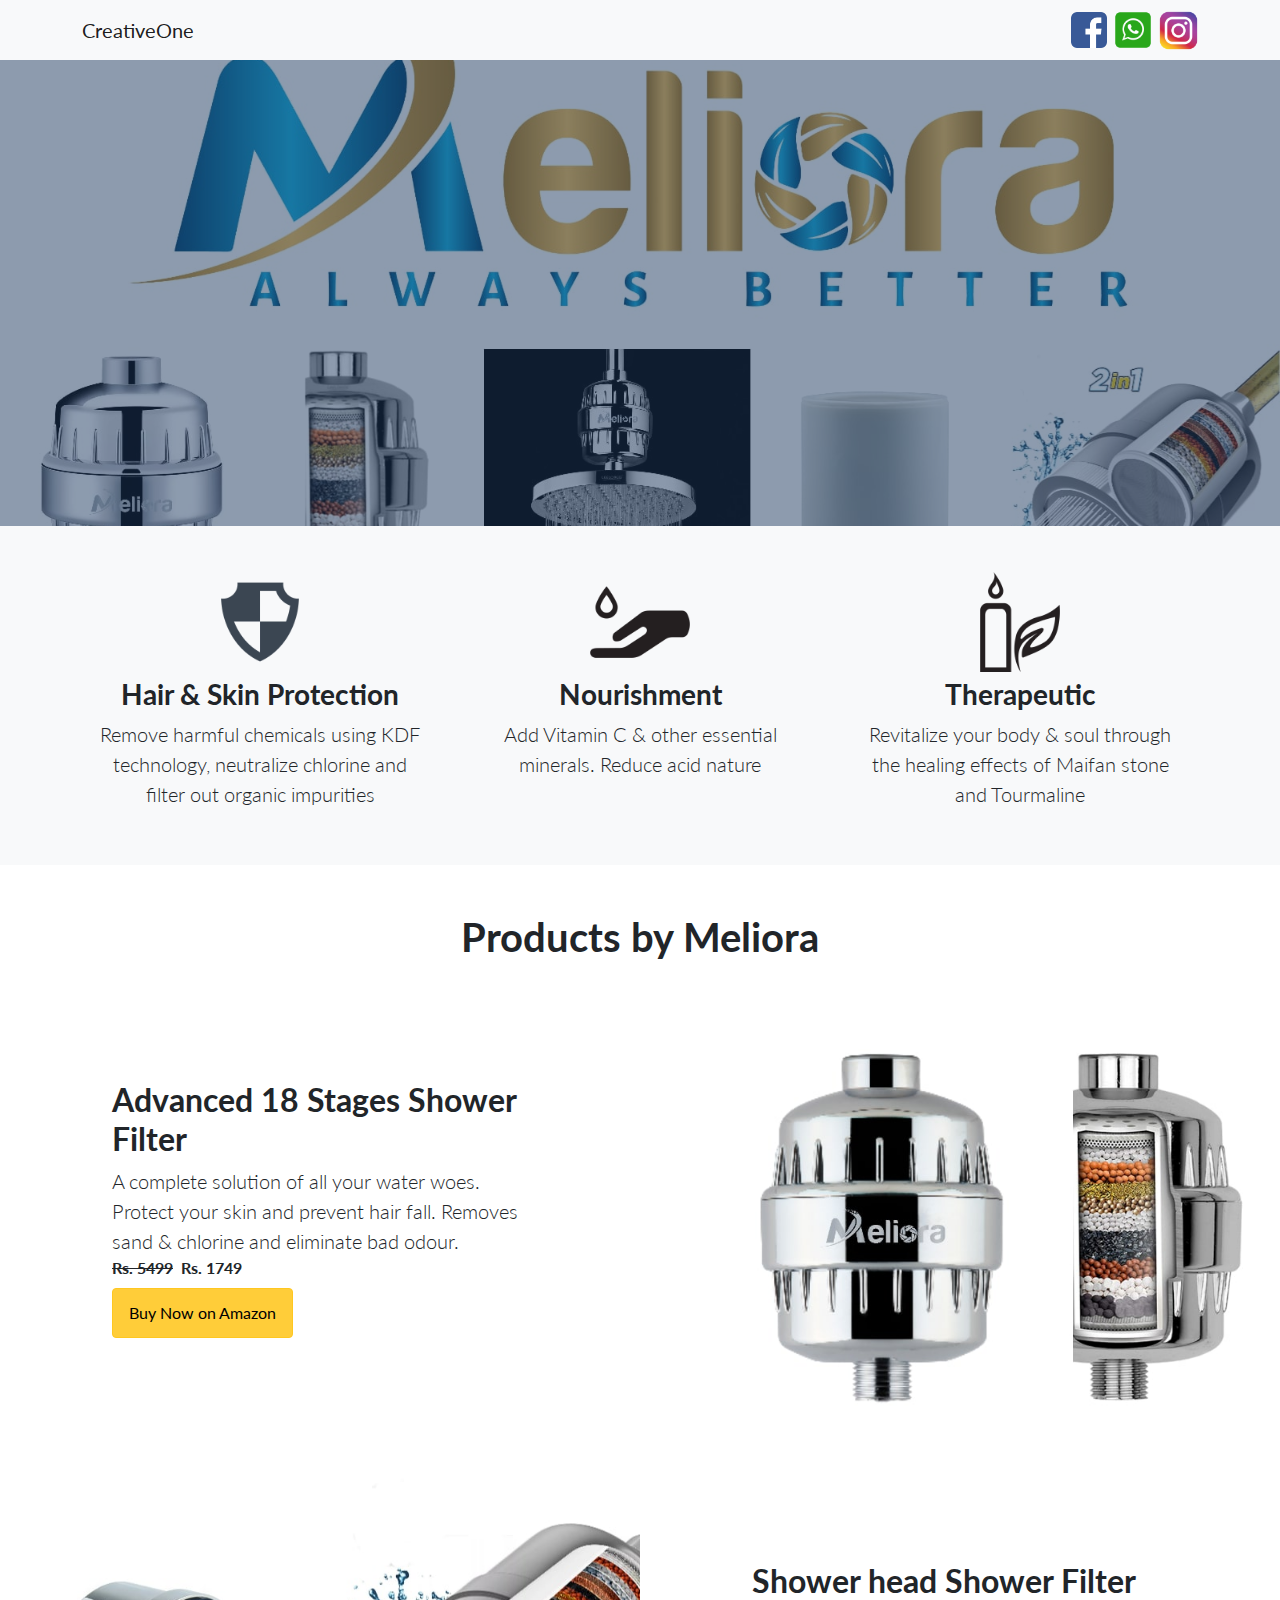
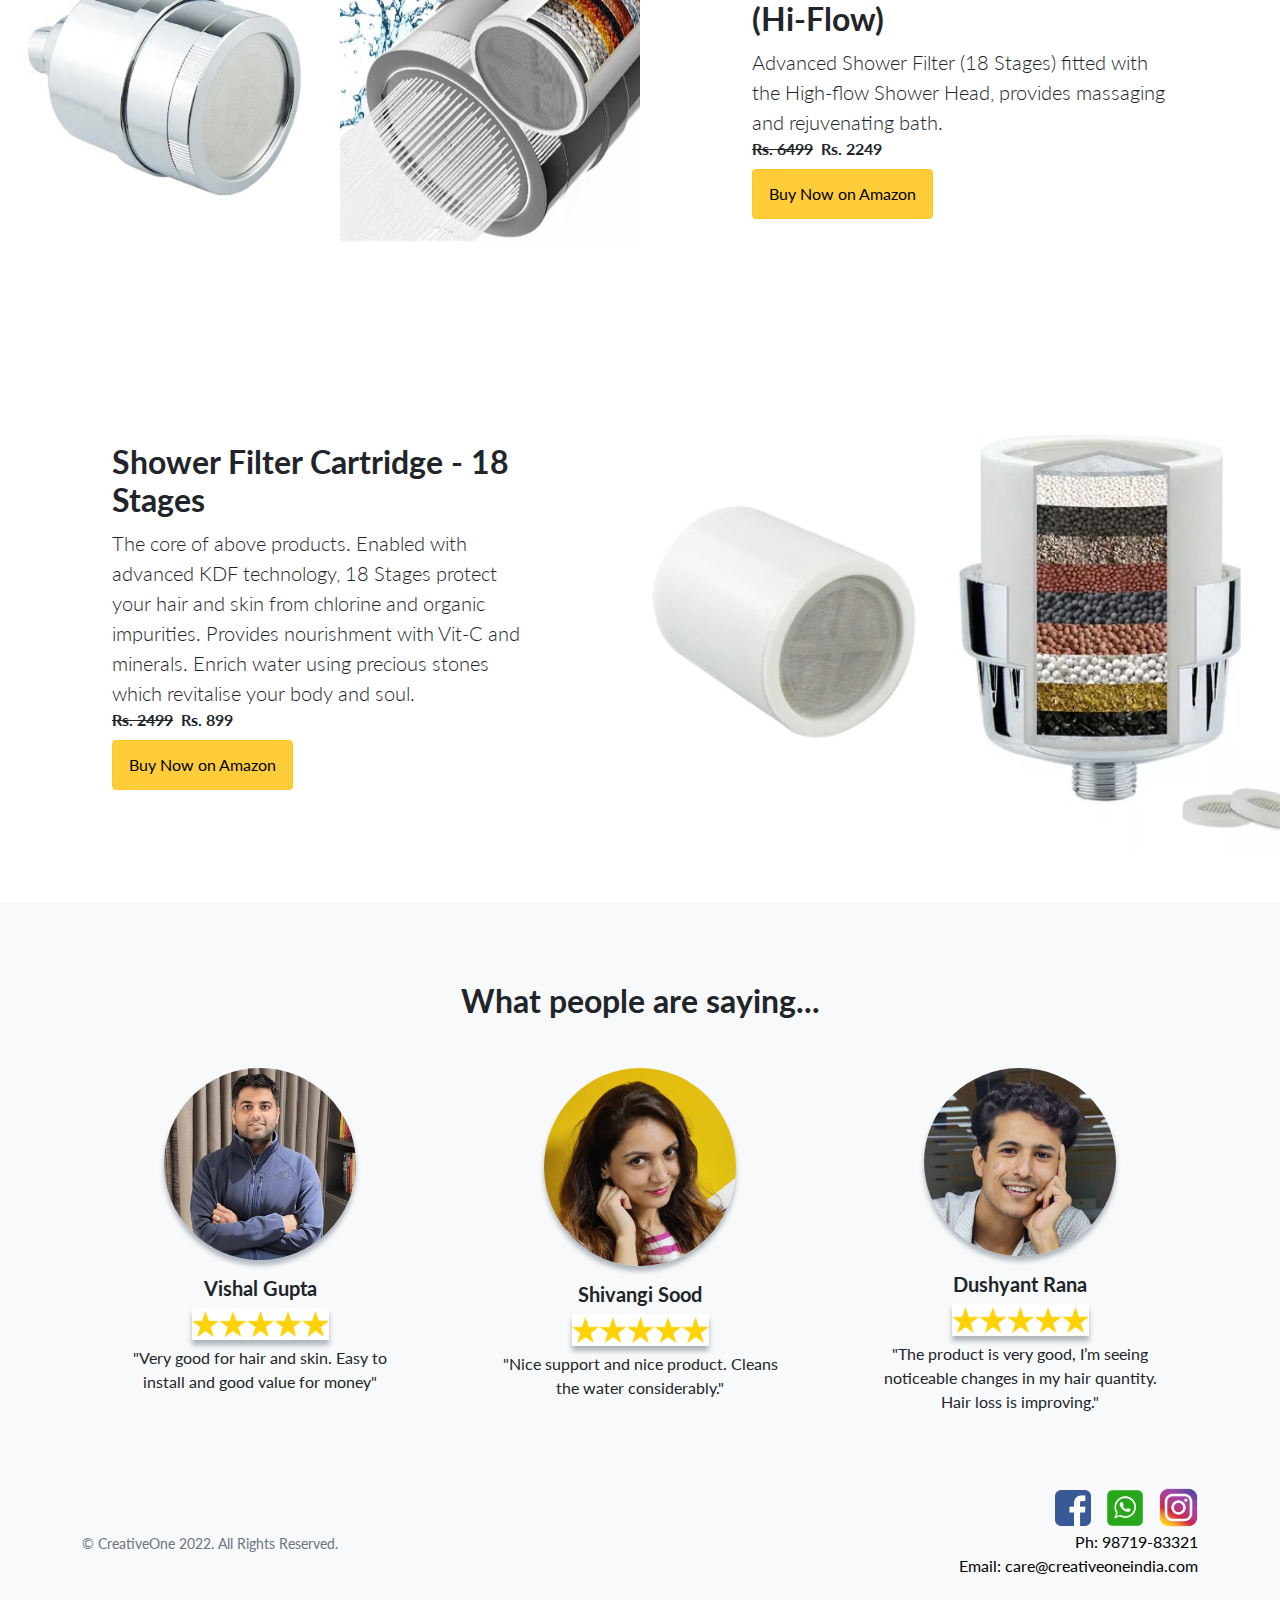
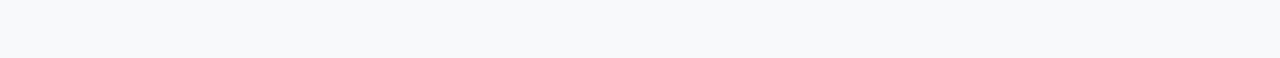
<file: index.html>
<!DOCTYPE html>
<html lang="en">
    <head>
        <meta charset="utf-8" />
        <meta name="viewport" content="width=device-width, initial-scale=1, shrink-to-fit=no" />
        <meta name="description" content="Advanced water filtration technology by Meliora which nourishes your hair & skin, rejuvenate your body and soul." />
        <meta property="og:image" itemprop="image" content="http://www.creativeoneindia.com/assets/img/bg-showcase-1.jpg" />
        <meta name="image" content="http://www.creativeoneindia.com/assets/img/bg-showcase-1.jpg" />
        <title>Meliora Water Solutions | CreativeOne</title>
        <!-- Favicon-->
        <link rel="icon" type="image/x-icon" href="assets/favicon.png" />
        <!-- Bootstrap icons-->
        <link href="https://cdn.jsdelivr.net/npm/bootstrap-icons@1.5.0/font/bootstrap-icons.css" rel="stylesheet" type="text/css" />
        <!-- Google fonts-->
        <link href="https://fonts.googleapis.com/css?family=Lato:300,400,700,300italic,400italic,700italic" rel="stylesheet" type="text/css" />
        <!-- Core theme CSS (includes Bootstrap)-->
        <link href="css/styles.css" rel="stylesheet" />
    </head>
    <body>
        <!-- Navigation-->
        <nav class="navbar navbar-light bg-light static-top">
            <div class="container">
                <a class="navbar-brand" href="#!">CreativeOne</a>
                <div>
                    <a target="_blank" href="https://www.facebook.com/creativeoneindia" ><img src="assets/img/facebook.png" width=36 /></a>
                    <a target="_blank" href="https://wa.me/+919871983321?text=Hi%20Meliora%2C"><img src="assets/img/whatsapp.png" width=44 /></a>
                    <a target="_blank" href="https://www.instagram.com/creativeoneindia/"><img src="assets/img/instagram.png" width=39 /></a>
                </div>
            </div>
        </nav>
        <!-- Masthead-->
        <header class="masthead">
            <div class="container position-relative">
                <div class="row justify-content-center">
                    <div class="col-xl-6">
                        <div class="text-center text-white">
                            <!-- Page heading-->
                            <h3 class="mb-5">&nbsp;</h3>                            
                        </div>
                    </div>
                </div>
            </div>
        </header>
        <!-- Icons Grid-->
        <section class="features-icons bg-light text-center mb-5" style="padding: 40px;">
            <div class="container">
                <div class="row">
                    <div class="col-lg-4">
                        <div class="features-icons-item mx-auto mb-5 mb-lg-0 mb-lg-3">
                            <div class="features-icons-icon d-flex"><img class="m-auto text-primary" src="assets/img/protection.png" width="100"/></div>
                            <h3>Hair &amp; Skin Protection</h3>
                            <p class="lead mb-0">Remove harmful chemicals using KDF technology, neutralize chlorine and filter out organic impurities</p>
                        </div>
                    </div>
                    <div class="col-lg-4">
                        <div class="features-icons-item mx-auto mb-5 mb-lg-0 mb-lg-3">
                            <div class="features-icons-icon d-flex"><img class="m-auto text-primary" src="assets/img/nourishment.png" width="100"/></div>
                            <h3>Nourishment</h3>
                            <p class="lead mb-0">Add Vitamin C &amp; other essential minerals. Reduce acid nature</p>
                        </div>
                    </div>
                    <div class="col-lg-4">
                        <div class="features-icons-item mx-auto mb-0 mb-lg-3">
                            <div class="features-icons-icon d-flex"><img class="m-auto text-primary" src="assets/img/therapeutic.png" width="100"/></div>
                            <h3>Therapeutic</h3>
                            <p class="lead mb-0">Revitalize your body &amp; soul through the healing effects of Maifan stone and Tourmaline</p>
                        </div>
                    </div>
                </div>
            </div>
        </section>
        <!-- Image Showcases-->
        <div class="text-center"><h1>Products by Meliora</h1></div>
        
        <section class="showcase">
            <div class="container-fluid p-0">
                <div class="row g-0">
                    <div class="col-lg-6 order-lg-2 text-white showcase-img" style="background-image: url('assets/img/bg-showcase-1.jpg')"></div>
                    <div class="col-lg-6 order-lg-1 my-auto showcase-text">
                        <h2>Advanced 18 Stages Shower Filter</h2>
                        <p class="lead mb-0">A complete solution of all your water woes. Protect your skin and prevent hair fall. Removes sand &amp; chlorine and eliminate bad odour.</p>
                        <b><s>Rs. 5499</s>&nbsp;&nbsp;Rs. 1749</b> <br/>
                        <a href="https://www.amazon.in/Meliora-Shower-Filter-SF-18-Water/dp/B0BCKT4DDN/" class="btn btn-warning active" role="button" aria-pressed="true" style="margin-top: 8px;" target="_blank">Buy Now on Amazon</a>
                    </div>
                </div>
                <div class="row g-0">
                    <div class="col-lg-6 text-white showcase-img" style="background-image: url('assets/img/bg-showcase-2.jpg')"></div>
                    <div class="col-lg-6 my-auto showcase-text">
                        <h2>Shower head Shower Filter (Hi-Flow)</h2>
                        <p class="lead mb-0">Advanced Shower Filter (18 Stages) fitted with the High-flow Shower Head, provides massaging and rejuvenating bath. </p>
                        <b><s>Rs. 6499</s>&nbsp;&nbsp;Rs. 2249</b> <br/>
                        <a href="https://www.amazon.in/dp/B0BFNM7TD3" class="btn btn-warning active" role="button" aria-pressed="true" style="margin-top: 8px;" target="_blank">Buy Now on Amazon</a>
                    </div>
                </div>
                <div class="row g-0">
                    <div class="col-lg-6 order-lg-2 text-white showcase-img" style="background-image: url('assets/img/bg-showcase-3.jpg')"></div>
                    <div class="col-lg-6 order-lg-1 my-auto showcase-text">
                        <h2>Shower Filter Cartridge - 18 Stages</h2>
                        <p class="lead mb-0">The core of above products. Enabled with advanced KDF technology, 18 Stages protect your hair and skin from chlorine and organic impurities. Provides nourishment with Vit-C and minerals. Enrich water using precious stones which revitalise your body and soul.</p>
                        <b><s>Rs. 2499</s>&nbsp;&nbsp;Rs. 899</b><br/>
                        <a href="https://www.amazon.in/Meliora-Cartridge-SFC-18-Chlorine-Removal/dp/B0BDVG2P6D/" class="btn btn-warning active" role="button" aria-pressed="true" style="margin-top: 8px;" target="_blank">Buy Now on Amazon</a>
                    </div>
                </div>
            </div>
        </section>
        <!-- Testimonials-->
        <section class="testimonials text-center bg-light">
            <div class="container">
                <h2 class="mb-5">What people are saying...</h2>
                <div class="row">
                    <div class="col-lg-4">
                        <div class="testimonial-item mx-auto mb-5 mb-lg-0">
                            <img class="img-fluid rounded-circle mb-3" src="assets/img/testimonials-1.png" alt="..." />
                            <h5>Vishal Gupta</h5>
                            <img src="assets/img/5stars.webp" height="32" style="margin-bottom: 6px;"/>
                            <p class="font-weight-light mb-0">"Very good for hair and skin. Easy to install and good value for money"</p>
                        </div>
                    </div>
                    <div class="col-lg-4">
                        <div class="testimonial-item mx-auto mb-5 mb-lg-0">
                            <img class="img-fluid rounded-circle mb-3" src="assets/img/testimonials-2.jpg" alt="..." />
                            <h5>Shivangi Sood</h5>
                            <img src="assets/img/5stars.webp" height="32" style="margin-bottom: 6px;"/>
                            <p class="font-weight-light mb-0">"Nice support and nice product. Cleans the water considerably."</p>
                        </div>
                    </div>
                    <div class="col-lg-4">
                        <div class="testimonial-item mx-auto mb-5 mb-lg-0">
                            <img class="img-fluid rounded-circle mb-3" src="assets/img/testimonials-3.jpg" alt="..." />
                            <h5>Dushyant Rana</h5>
                            <img src="assets/img/5stars.webp" height="32" style="margin-bottom: 6px;"/>
                            <p class="font-weight-light mb-0">"The product is very good, I’m seeing noticeable changes in my hair quantity. Hair loss is improving."</p>
                        </div>
                    </div>
                </div>
            </div>
        </section>
        <!-- Call to Action-->
        
        <!-- Footer-->
        <footer class="footer bg-light">
            <div class="container">
                <div class="row">
                    <div class="col-lg-6 h-100 text-center text-lg-start my-auto">
                        <ul class="list-inline mb-2">
                        </ul>
                        <p class="text-muted small mb-4 mb-lg-0">&copy; CreativeOne 2022. All Rights Reserved.</p>
                    </div>
                    <div class="col-lg-6 h-100 text-center text-lg-end my-auto">
                        <ul class="list-inline mb-0">
                            <li class="list-inline-item">
                                <a target="_blank" href="https://www.facebook.com/creativeoneindia" ><img src="assets/img/facebook.png" width=36 /></a>
                            </li>
                            <li class="list-inline-item">
                                <a target="_blank" href="https://wa.me/+919871983321?text=Hi%20Meliora%2C"><img src="assets/img/whatsapp.png" width=44 /></a>
                            </li>
                            <li class="list-inline-item">
                                <a target="_blank" href="https://www.instagram.com/creativeoneindia/"><img src="assets/img/instagram.png" width=39 /></a>
                            </li>
                        </ul>
                        <ul>
                            <a href="tel:9871983321" style="color: black;text-decoration: none;">Ph: 98719-83321</a><br/>
                            <a href="mailto:care@creativeoneindia.com" style="color: black;text-decoration: none;">Email: care@creativeoneindia.com</a>
                        </ul>
                    </div>
                </div>
            </div>
        </footer>
        <!-- Bootstrap core JS-->
        <script src="https://cdn.jsdelivr.net/npm/bootstrap@5.1.3/dist/js/bootstrap.bundle.min.js"></script>
        <!-- Core theme JS-->
        <script src="js/scripts.js"></script>
        <script src="https://cdn.startbootstrap.com/sb-forms-latest.js"></script>
    </body>
</html>
</file>
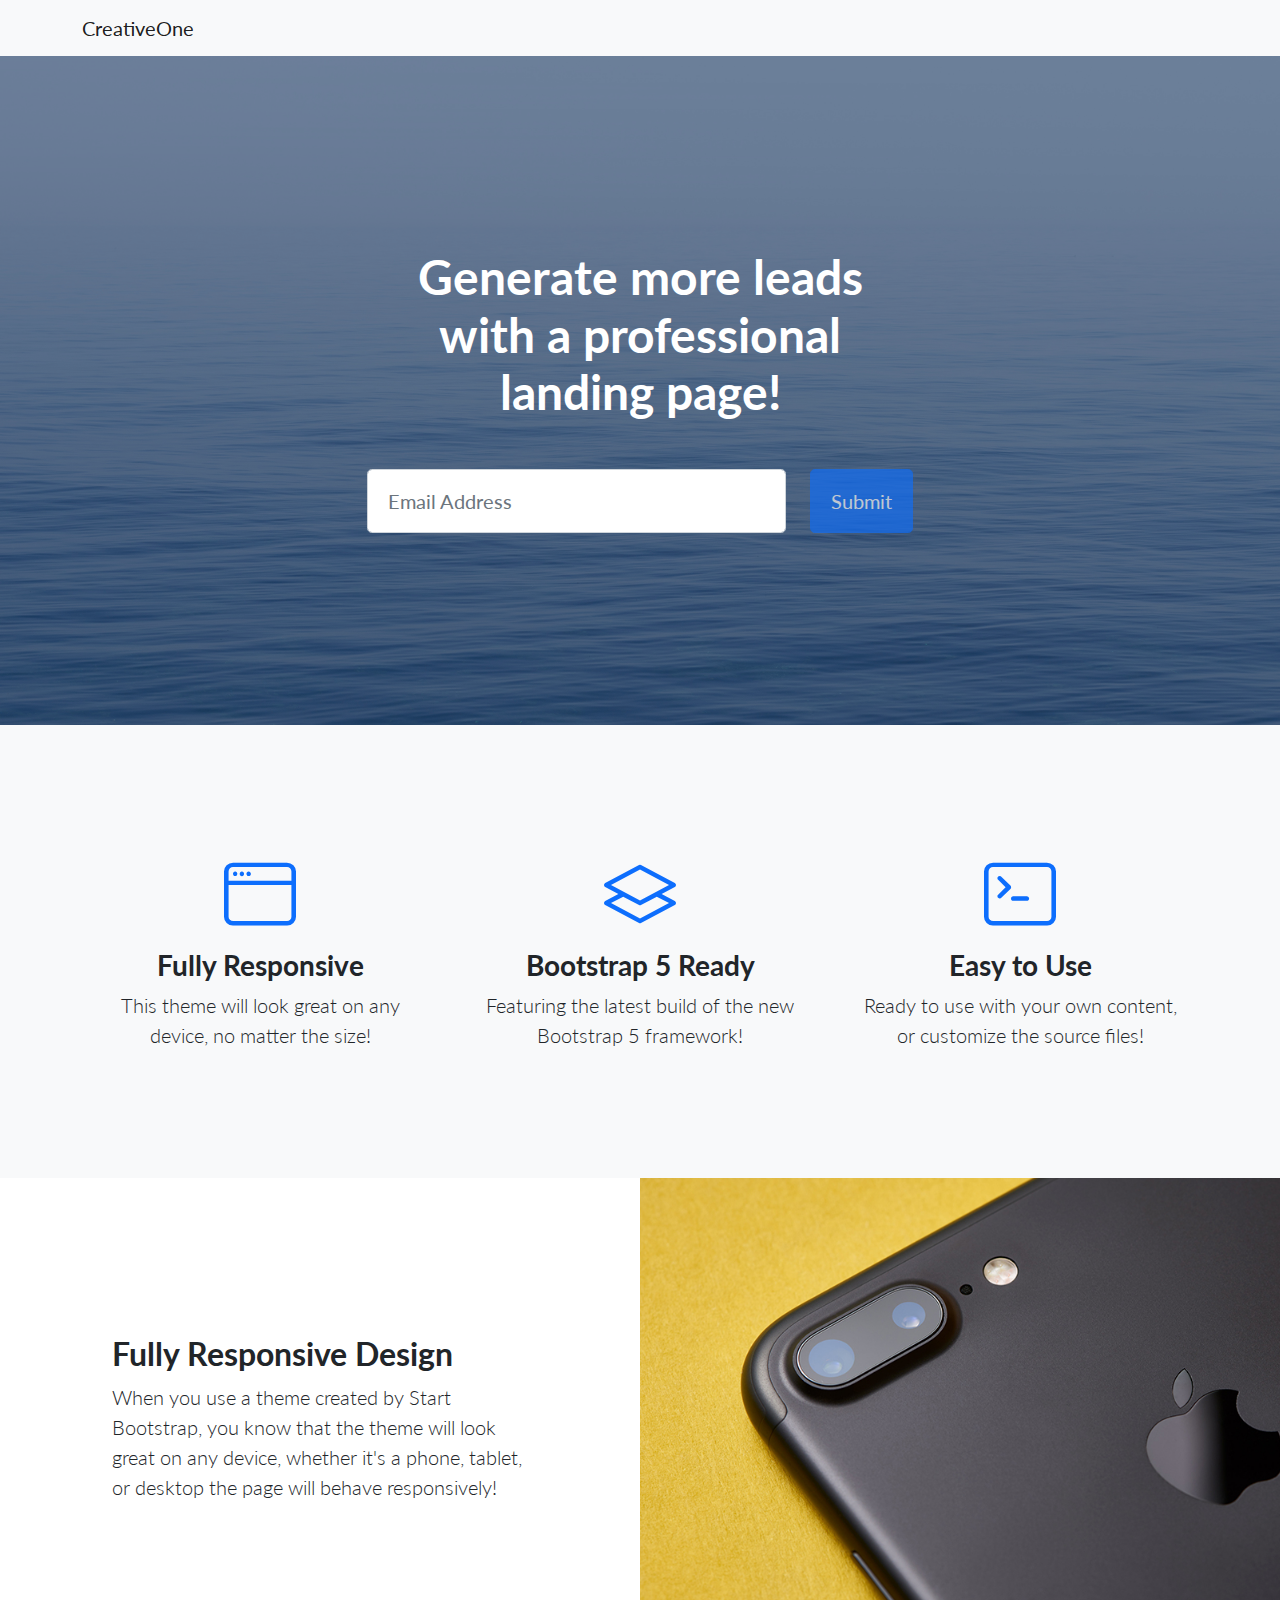
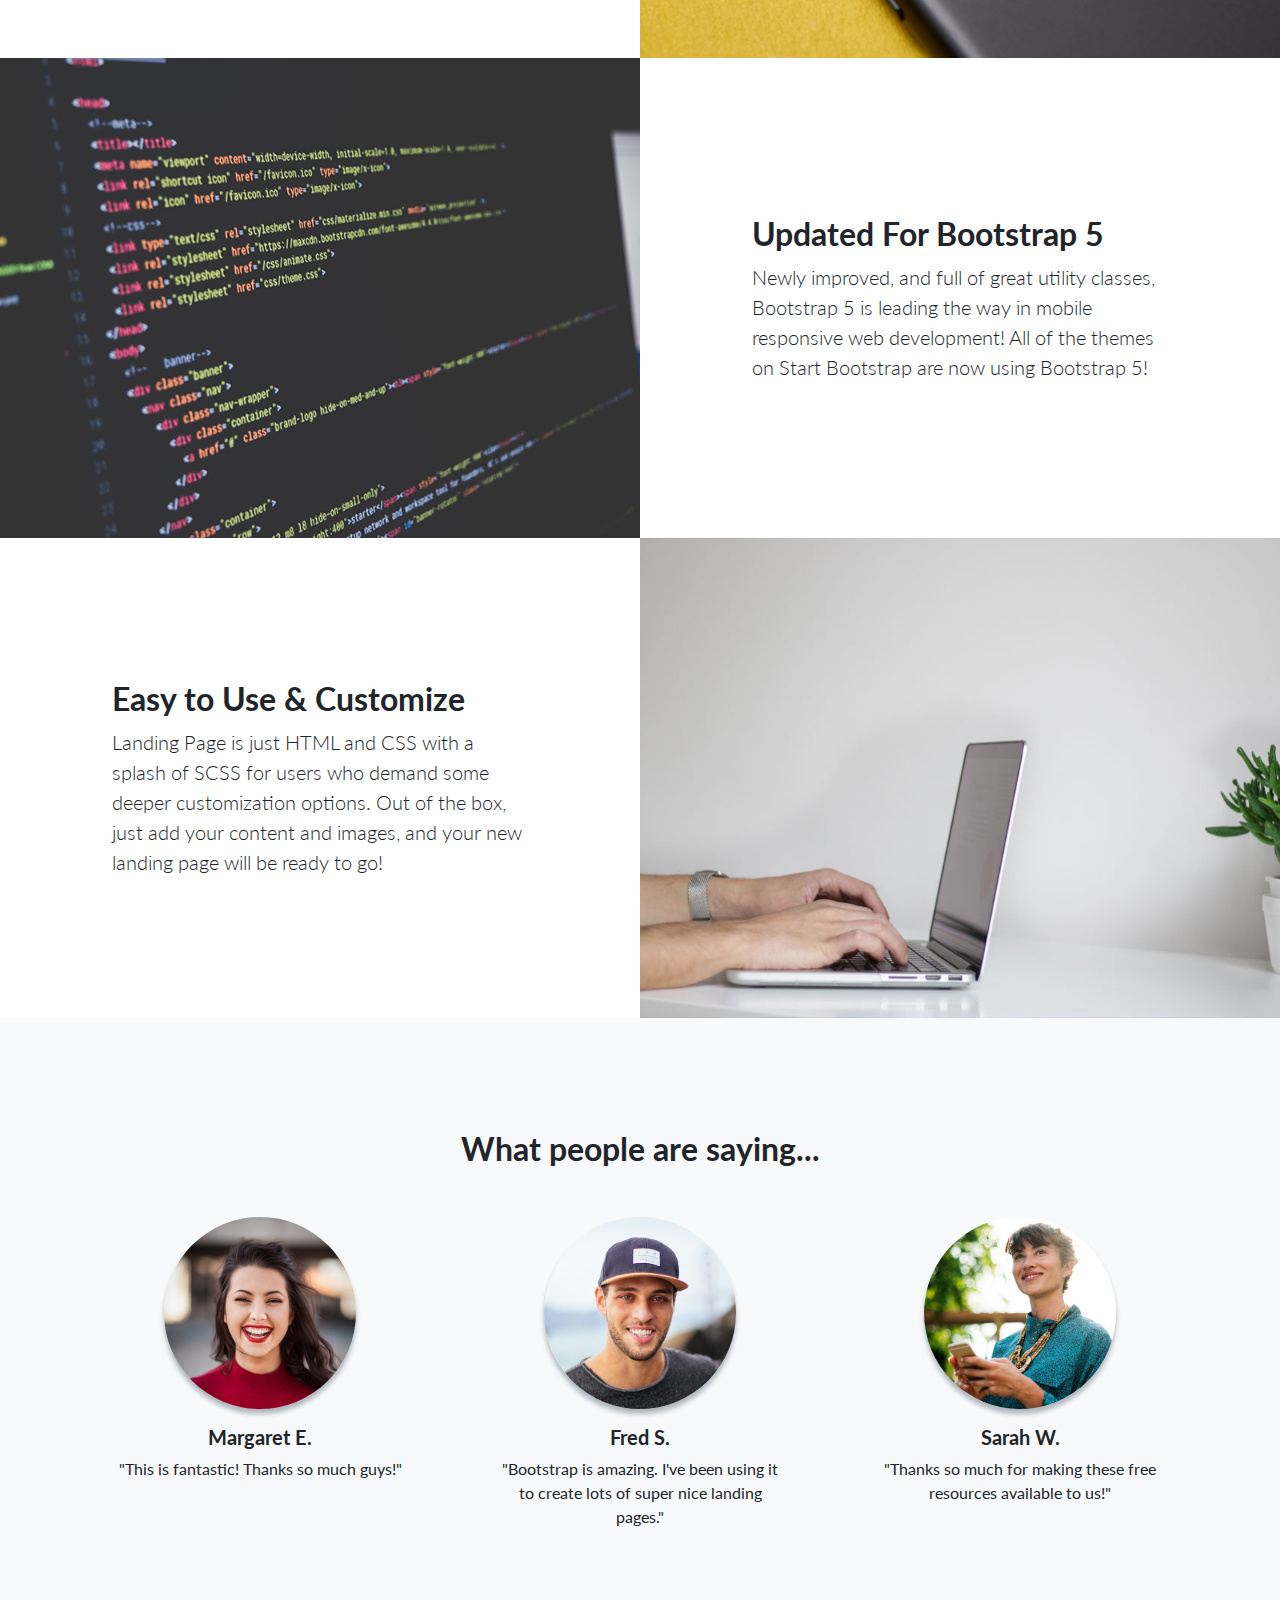
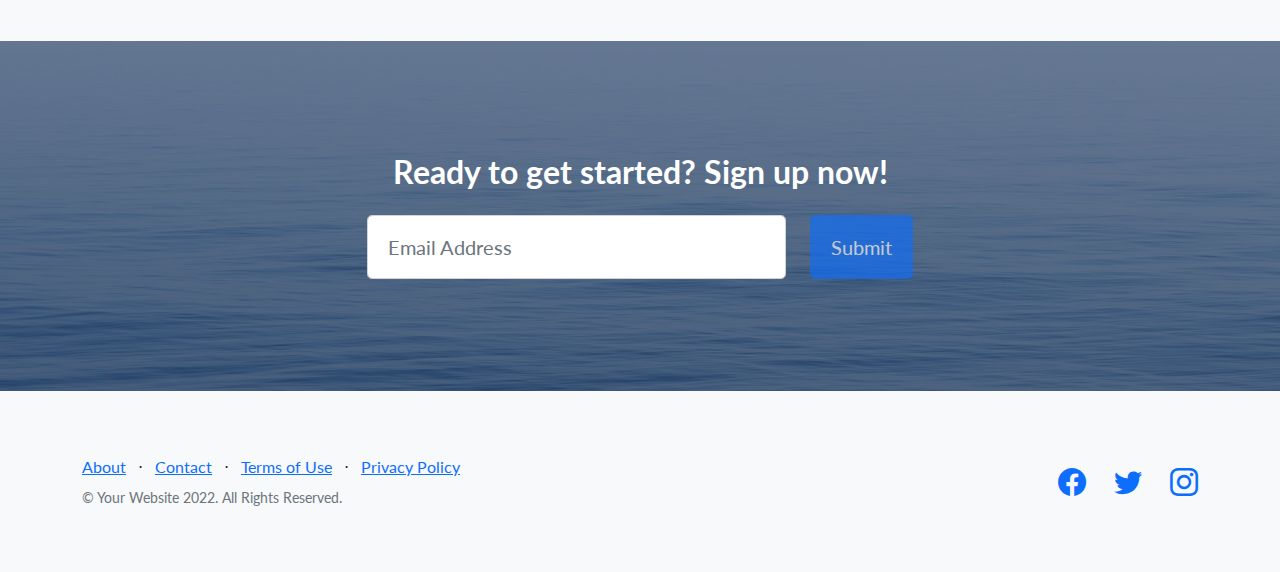
<file: docs/index.html>
<!DOCTYPE html>
<html lang="en">
    <head>
        <meta charset="utf-8" />
        <meta name="viewport" content="width=device-width, initial-scale=1, shrink-to-fit=no" />
        <meta name="description" content="" />
        <meta name="author" content="" />
        <title>Landing Page - Start Bootstrap Theme</title>
        <!-- Favicon-->
        <link rel="icon" type="image/x-icon" href="assets/favicon.ico" />
        <!-- Bootstrap icons-->
        <link href="https://cdn.jsdelivr.net/npm/bootstrap-icons@1.5.0/font/bootstrap-icons.css" rel="stylesheet" type="text/css" />
        <!-- Google fonts-->
        <link href="https://fonts.googleapis.com/css?family=Lato:300,400,700,300italic,400italic,700italic" rel="stylesheet" type="text/css" />
        <!-- Core theme CSS (includes Bootstrap)-->
        <link href="css/styles.css" rel="stylesheet" />
    </head>
    <body>
        <!-- Navigation-->
        <nav class="navbar navbar-light bg-light static-top">
            <div class="container">
                <a class="navbar-brand" href="#!">CreativeOne</a>
                <!--a class="btn btn-primary" href="#signup">Sign Up</a-->
            </div>
        </nav>
        <!-- Masthead-->
        <header class="masthead">
            <div class="container position-relative">
                <div class="row justify-content-center">
                    <div class="col-xl-6">
                        <div class="text-center text-white">
                            <!-- Page heading-->
                            <h1 class="mb-5">Generate more leads with a professional landing page!</h1>
                            <!-- Signup form-->
                            <!-- * * * * * * * * * * * * * * *-->
                            <!-- * * SB Forms Contact Form * *-->
                            <!-- * * * * * * * * * * * * * * *-->
                            <!-- This form is pre-integrated with SB Forms.-->
                            <!-- To make this form functional, sign up at-->
                            <!-- https://startbootstrap.com/solution/contact-forms-->
                            <!-- to get an API token!-->
                            <form class="form-subscribe" id="contactForm" data-sb-form-api-token="API_TOKEN">
                                <!-- Email address input-->
                                <div class="row">
                                    <div class="col">
                                        <input class="form-control form-control-lg" id="emailAddress" type="email" placeholder="Email Address" data-sb-validations="required,email" />
                                        <div class="invalid-feedback text-white" data-sb-feedback="emailAddress:required">Email Address is required.</div>
                                        <div class="invalid-feedback text-white" data-sb-feedback="emailAddress:email">Email Address Email is not valid.</div>
                                    </div>
                                    <div class="col-auto"><button class="btn btn-primary btn-lg disabled" id="submitButton" type="submit">Submit</button></div>
                                </div>
                                <!-- Submit success message-->
                                <!---->
                                <!-- This is what your users will see when the form-->
                                <!-- has successfully submitted-->
                                <div class="d-none" id="submitSuccessMessage">
                                    <div class="text-center mb-3">
                                        <div class="fw-bolder">Form submission successful!</div>
                                        <p>To activate this form, sign up at</p>
                                        <a class="text-white" href="https://startbootstrap.com/solution/contact-forms">https://startbootstrap.com/solution/contact-forms</a>
                                    </div>
                                </div>
                                <!-- Submit error message-->
                                <!---->
                                <!-- This is what your users will see when there is-->
                                <!-- an error submitting the form-->
                                <div class="d-none" id="submitErrorMessage"><div class="text-center text-danger mb-3">Error sending message!</div></div>
                            </form>
                        </div>
                    </div>
                </div>
            </div>
        </header>
        <!-- Icons Grid-->
        <section class="features-icons bg-light text-center">
            <div class="container">
                <div class="row">
                    <div class="col-lg-4">
                        <div class="features-icons-item mx-auto mb-5 mb-lg-0 mb-lg-3">
                            <div class="features-icons-icon d-flex"><i class="bi-window m-auto text-primary"></i></div>
                            <h3>Fully Responsive</h3>
                            <p class="lead mb-0">This theme will look great on any device, no matter the size!</p>
                        </div>
                    </div>
                    <div class="col-lg-4">
                        <div class="features-icons-item mx-auto mb-5 mb-lg-0 mb-lg-3">
                            <div class="features-icons-icon d-flex"><i class="bi-layers m-auto text-primary"></i></div>
                            <h3>Bootstrap 5 Ready</h3>
                            <p class="lead mb-0">Featuring the latest build of the new Bootstrap 5 framework!</p>
                        </div>
                    </div>
                    <div class="col-lg-4">
                        <div class="features-icons-item mx-auto mb-0 mb-lg-3">
                            <div class="features-icons-icon d-flex"><i class="bi-terminal m-auto text-primary"></i></div>
                            <h3>Easy to Use</h3>
                            <p class="lead mb-0">Ready to use with your own content, or customize the source files!</p>
                        </div>
                    </div>
                </div>
            </div>
        </section>
        <!-- Image Showcases-->
        <section class="showcase">
            <div class="container-fluid p-0">
                <div class="row g-0">
                    <div class="col-lg-6 order-lg-2 text-white showcase-img" style="background-image: url('assets/img/bg-showcase-1.jpg')"></div>
                    <div class="col-lg-6 order-lg-1 my-auto showcase-text">
                        <h2>Fully Responsive Design</h2>
                        <p class="lead mb-0">When you use a theme created by Start Bootstrap, you know that the theme will look great on any device, whether it's a phone, tablet, or desktop the page will behave responsively!</p>
                    </div>
                </div>
                <div class="row g-0">
                    <div class="col-lg-6 text-white showcase-img" style="background-image: url('assets/img/bg-showcase-2.jpg')"></div>
                    <div class="col-lg-6 my-auto showcase-text">
                        <h2>Updated For Bootstrap 5</h2>
                        <p class="lead mb-0">Newly improved, and full of great utility classes, Bootstrap 5 is leading the way in mobile responsive web development! All of the themes on Start Bootstrap are now using Bootstrap 5!</p>
                    </div>
                </div>
                <div class="row g-0">
                    <div class="col-lg-6 order-lg-2 text-white showcase-img" style="background-image: url('assets/img/bg-showcase-3.jpg')"></div>
                    <div class="col-lg-6 order-lg-1 my-auto showcase-text">
                        <h2>Easy to Use & Customize</h2>
                        <p class="lead mb-0">Landing Page is just HTML and CSS with a splash of SCSS for users who demand some deeper customization options. Out of the box, just add your content and images, and your new landing page will be ready to go!</p>
                    </div>
                </div>
            </div>
        </section>
        <!-- Testimonials-->
        <section class="testimonials text-center bg-light">
            <div class="container">
                <h2 class="mb-5">What people are saying...</h2>
                <div class="row">
                    <div class="col-lg-4">
                        <div class="testimonial-item mx-auto mb-5 mb-lg-0">
                            <img class="img-fluid rounded-circle mb-3" src="assets/img/testimonials-1.jpg" alt="..." />
                            <h5>Margaret E.</h5>
                            <p class="font-weight-light mb-0">"This is fantastic! Thanks so much guys!"</p>
                        </div>
                    </div>
                    <div class="col-lg-4">
                        <div class="testimonial-item mx-auto mb-5 mb-lg-0">
                            <img class="img-fluid rounded-circle mb-3" src="assets/img/testimonials-2.jpg" alt="..." />
                            <h5>Fred S.</h5>
                            <p class="font-weight-light mb-0">"Bootstrap is amazing. I've been using it to create lots of super nice landing pages."</p>
                        </div>
                    </div>
                    <div class="col-lg-4">
                        <div class="testimonial-item mx-auto mb-5 mb-lg-0">
                            <img class="img-fluid rounded-circle mb-3" src="assets/img/testimonials-3.jpg" alt="..." />
                            <h5>Sarah W.</h5>
                            <p class="font-weight-light mb-0">"Thanks so much for making these free resources available to us!"</p>
                        </div>
                    </div>
                </div>
            </div>
        </section>
        <!-- Call to Action-->
        <section class="call-to-action text-white text-center" id="signup">
            <div class="container position-relative">
                <div class="row justify-content-center">
                    <div class="col-xl-6">
                        <h2 class="mb-4">Ready to get started? Sign up now!</h2>
                        <!-- Signup form-->
                        <!-- * * * * * * * * * * * * * * *-->
                        <!-- * * SB Forms Contact Form * *-->
                        <!-- * * * * * * * * * * * * * * *-->
                        <!-- This form is pre-integrated with SB Forms.-->
                        <!-- To make this form functional, sign up at-->
                        <!-- https://startbootstrap.com/solution/contact-forms-->
                        <!-- to get an API token!-->
                        <form class="form-subscribe" id="contactFormFooter" data-sb-form-api-token="API_TOKEN">
                            <!-- Email address input-->
                            <div class="row">
                                <div class="col">
                                    <input class="form-control form-control-lg" id="emailAddressBelow" type="email" placeholder="Email Address" data-sb-validations="required,email" />
                                    <div class="invalid-feedback text-white" data-sb-feedback="emailAddressBelow:required">Email Address is required.</div>
                                    <div class="invalid-feedback text-white" data-sb-feedback="emailAddressBelow:email">Email Address Email is not valid.</div>
                                </div>
                                <div class="col-auto"><button class="btn btn-primary btn-lg disabled" id="submitButton" type="submit">Submit</button></div>
                            </div>
                            <!-- Submit success message-->
                            <!---->
                            <!-- This is what your users will see when the form-->
                            <!-- has successfully submitted-->
                            <div class="d-none" id="submitSuccessMessage">
                                <div class="text-center mb-3">
                                    <div class="fw-bolder">Form submission successful!</div>
                                    <p>To activate this form, sign up at</p>
                                    <a class="text-white" href="https://startbootstrap.com/solution/contact-forms">https://startbootstrap.com/solution/contact-forms</a>
                                </div>
                            </div>
                            <!-- Submit error message-->
                            <!---->
                            <!-- This is what your users will see when there is-->
                            <!-- an error submitting the form-->
                            <div class="d-none" id="submitErrorMessage"><div class="text-center text-danger mb-3">Error sending message!</div></div>
                        </form>
                    </div>
                </div>
            </div>
        </section>
        <!-- Footer-->
        <footer class="footer bg-light">
            <div class="container">
                <div class="row">
                    <div class="col-lg-6 h-100 text-center text-lg-start my-auto">
                        <ul class="list-inline mb-2">
                            <li class="list-inline-item"><a href="#!">About</a></li>
                            <li class="list-inline-item">⋅</li>
                            <li class="list-inline-item"><a href="#!">Contact</a></li>
                            <li class="list-inline-item">⋅</li>
                            <li class="list-inline-item"><a href="#!">Terms of Use</a></li>
                            <li class="list-inline-item">⋅</li>
                            <li class="list-inline-item"><a href="#!">Privacy Policy</a></li>
                        </ul>
                        <p class="text-muted small mb-4 mb-lg-0">&copy; Your Website 2022. All Rights Reserved.</p>
                    </div>
                    <div class="col-lg-6 h-100 text-center text-lg-end my-auto">
                        <ul class="list-inline mb-0">
                            <li class="list-inline-item me-4">
                                <a href="#!"><i class="bi-facebook fs-3"></i></a>
                            </li>
                            <li class="list-inline-item me-4">
                                <a href="#!"><i class="bi-twitter fs-3"></i></a>
                            </li>
                            <li class="list-inline-item">
                                <a href="#!"><i class="bi-instagram fs-3"></i></a>
                            </li>
                        </ul>
                    </div>
                </div>
            </div>
        </footer>
        <!-- Bootstrap core JS-->
        <script src="https://cdn.jsdelivr.net/npm/bootstrap@5.1.3/dist/js/bootstrap.bundle.min.js"></script>
        <!-- Core theme JS-->
        <script src="js/scripts.js"></script>
        <!-- * * * * * * * * * * * * * * * * * * * * * * * * * * * * * * * * * * * * * * * *-->
        <!-- * *                               SB Forms JS                               * *-->
        <!-- * * Activate your form at https://startbootstrap.com/solution/contact-forms * *-->
        <!-- * * * * * * * * * * * * * * * * * * * * * * * * * * * * * * * * * * * * * * * *-->
        <script src="https://cdn.startbootstrap.com/sb-forms-latest.js"></script>
    </body>
</html>
</file>
